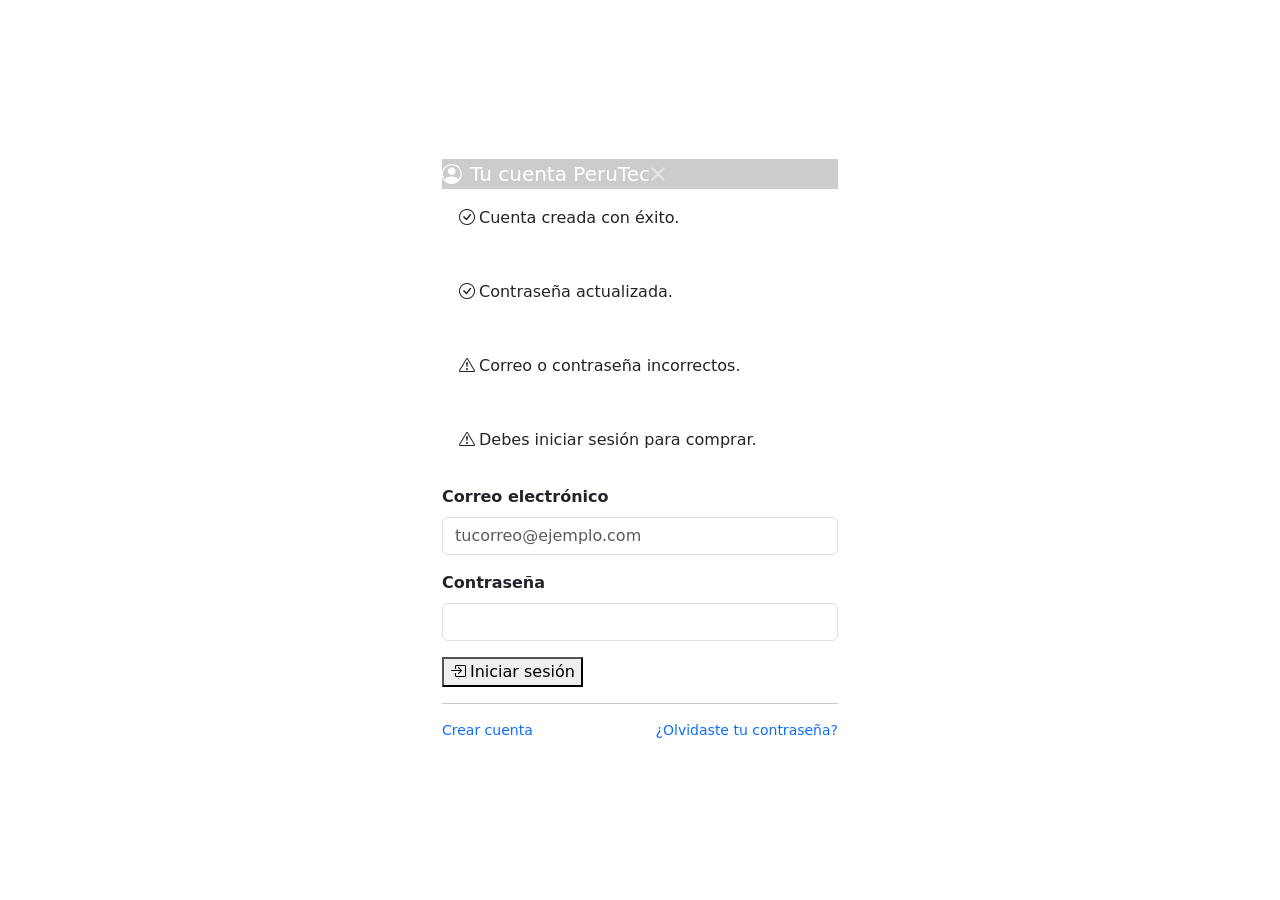
<file: src/main/resources/templates/login.html>
<!DOCTYPE html>
<html lang="es" xmlns:th="http://www.thymeleaf.org">
<head>
    <meta charset="UTF-8"/>
    <meta name="viewport" content="width=device-width, initial-scale=1.0"/>
    <title>Iniciar sesión — PeruTec</title>
    <link href="https://cdn.jsdelivr.net/npm/bootstrap@5.3.3/dist/css/bootstrap.min.css" rel="stylesheet"/>
    <link href="https://cdn.jsdelivr.net/npm/bootstrap-icons@1.11.3/font/bootstrap-icons.min.css" rel="stylesheet"/>
    <link th:href="@{/css/styles.css}" rel="stylesheet"/>
</head>
<body style="background: var(--gradiente-principal); min-height: 100vh; display: flex; align-items: center; padding-top: 0;">

<div class="container">
    <div class="row justify-content-center">
        <div class="col-auto" style="width: 420px; max-width: 90vw;">
            <div class="modal-content">
                <div class="modal-header" style="background: rgba(0,0,0,.2); color:#fff;">
                    <h5 class="modal-title"><i class="bi bi-person-circle me-2"></i>Tu cuenta PeruTec</h5>
                    <a th:href="@{/inicio}" class="btn-close btn-close-white"></a>
                </div>
                <div class="modal-body">
                    <div class="alert alert-perutec info" th:if="${param.registrado}">
                        <i class="bi bi-check-circle me-1"></i>Cuenta creada con éxito.
                    </div>
                    <div class="alert alert-perutec success" th:if="${param.recuperada}">
                        <i class="bi bi-check-circle me-1"></i>Contraseña actualizada.
                    </div>
                    <div class="alert alert-perutec danger" th:if="${param.error}">
                        <i class="bi bi-exclamation-triangle me-1"></i>Correo o contraseña incorrectos.
                    </div>
                    <div class="alert alert-perutec warning" th:if="${param.requiereLogin}">
                        <i class="bi bi-exclamation-triangle me-1"></i>Debes iniciar sesión para comprar.
                    </div>
                    <form th:action="@{/login}" method="post">
                        <div class="mb-3">
                            <label class="form-label fw-semibold">Correo electrónico</label>
                            <input type="email" name="username" class="form-control" required placeholder="tucorreo@ejemplo.com"/>
                        </div>
                        <div class="mb-3">
                            <label class="form-label fw-semibold">Contraseña</label>
                            <input type="password" name="password" class="form-control" required/>
                        </div>
                        <button type="submit" class="btn-primario">
                            <i class="bi bi-box-arrow-in-right me-1"></i>Iniciar sesión
                        </button>
                    </form>
                    <hr class="my-3"/>
                    <div class="d-flex justify-content-between">
                        <a th:href="@{/registro}" class="small text-decoration-none">Crear cuenta</a>
                        <a th:href="@{/recuperar-password}" class="small text-decoration-none">¿Olvidaste tu contraseña?</a>
                    </div>
                </div>
            </div>
        </div>
    </div>
</div>

</body>
</html>
</file>
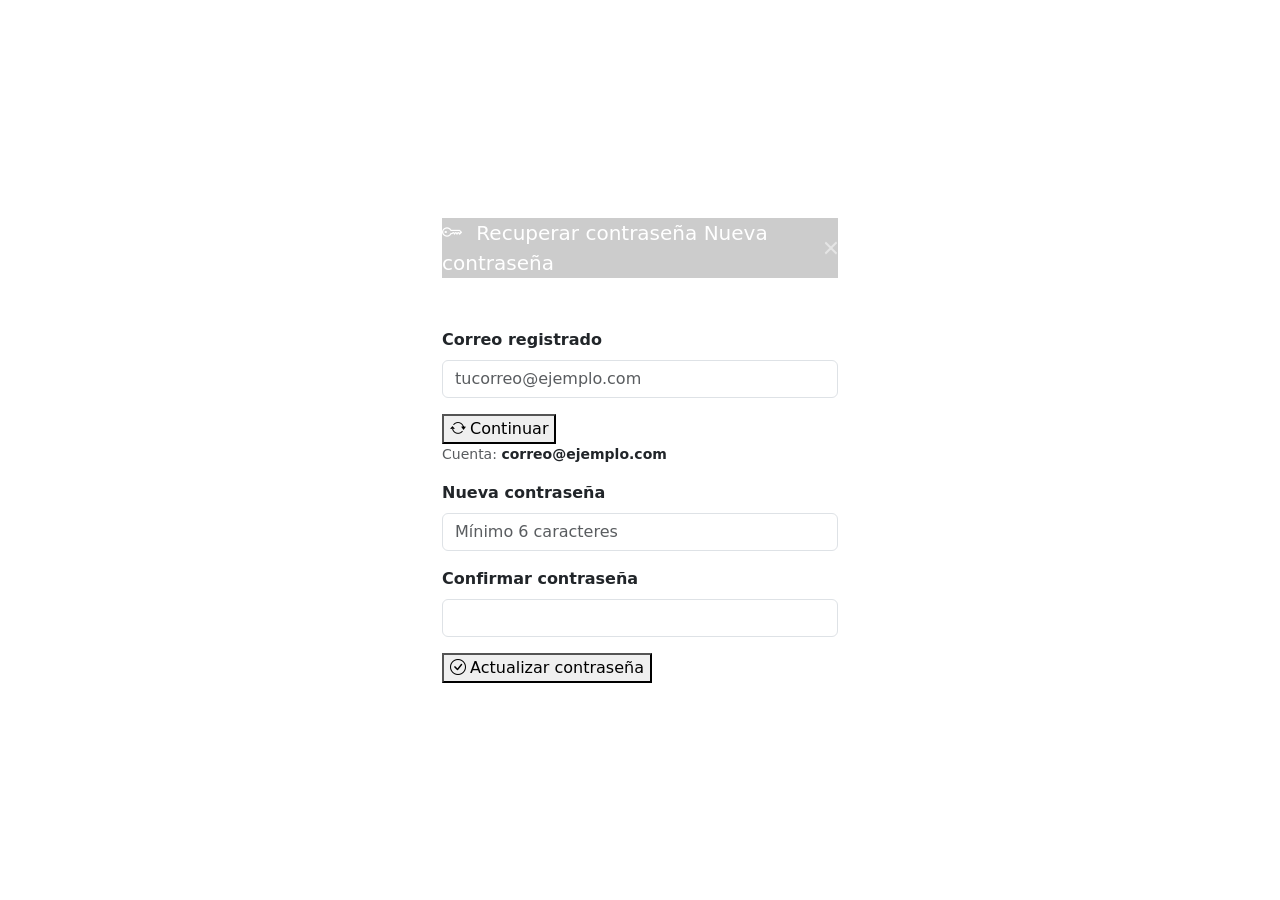
<file: src/main/resources/templates/recuperar-password.html>
<!DOCTYPE html>
<html lang="es" xmlns:th="http://www.thymeleaf.org">
<head>
    <meta charset="UTF-8"/>
    <meta name="viewport" content="width=device-width, initial-scale=1.0"/>
    <title>Recuperar contraseña — PeruTec</title>
    <link href="https://cdn.jsdelivr.net/npm/bootstrap@5.3.3/dist/css/bootstrap.min.css" rel="stylesheet"/>
    <link href="https://cdn.jsdelivr.net/npm/bootstrap-icons@1.11.3/font/bootstrap-icons.min.css" rel="stylesheet"/>
    <link th:href="@{/css/styles.css}" rel="stylesheet"/>
</head>
<body style="background: var(--gradiente-principal); min-height: 100vh; display: flex; align-items: center; padding-top: 0;">

<div class="container">
    <div class="row justify-content-center">
        <div class="col-auto" style="width: 420px; max-width: 90vw;">
            <div class="modal-content">
                <div class="modal-header" style="background: rgba(0,0,0,.2); color:#fff;">
                    <h5 class="modal-title">
                        <i class="bi bi-key me-2"></i>
                        <span th:if="${paso == null or paso == 1}">Recuperar contraseña</span>
                        <span th:if="${paso == 2}">Nueva contraseña</span>
                    </h5>
                    <a th:href="@{/login}" class="btn-close btn-close-white"></a>
                </div>
                <div class="modal-body">
                    <div class="alert alert-perutec danger" th:if="${error}" th:text="${error}"></div>

                    <form th:if="${paso == null or paso == 1}" th:action="@{/recuperar-password}" method="post">
                        <div class="mb-3">
                            <label class="form-label fw-semibold">Correo registrado</label>
                            <input type="email" name="email" class="form-control"
                                   th:value="${emailIngresado}" required placeholder="tucorreo@ejemplo.com"/>
                        </div>
                        <button type="submit" class="btn-primario">
                            <i class="bi bi-arrow-repeat me-1"></i>Continuar
                        </button>
                    </form>

                    <form th:if="${paso == 2}" th:action="@{/recuperar-password}" method="post">
                        <input type="hidden" name="paso" value="2"/>
                        <input type="hidden" name="email" th:value="${email}"/>
                        <p class="text-muted small">
                            Cuenta: <span class="fw-semibold text-dark" th:text="${email}">correo@ejemplo.com</span>
                        </p>
                        <div class="mb-3">
                            <label class="form-label fw-semibold">Nueva contraseña</label>
                            <input type="password" name="password" class="form-control"
                                   required minlength="6" placeholder="Mínimo 6 caracteres"/>
                        </div>
                        <div class="mb-3">
                            <label class="form-label fw-semibold">Confirmar contraseña</label>
                            <input type="password" name="confirmarPassword" class="form-control"
                                   required minlength="6"/>
                        </div>
                        <button type="submit" class="btn-primario">
                            <i class="bi bi-check-circle me-1"></i>Actualizar contraseña
                        </button>
                    </form>
                </div>
            </div>
        </div>
    </div>
</div>

</body>
</html>
</file>
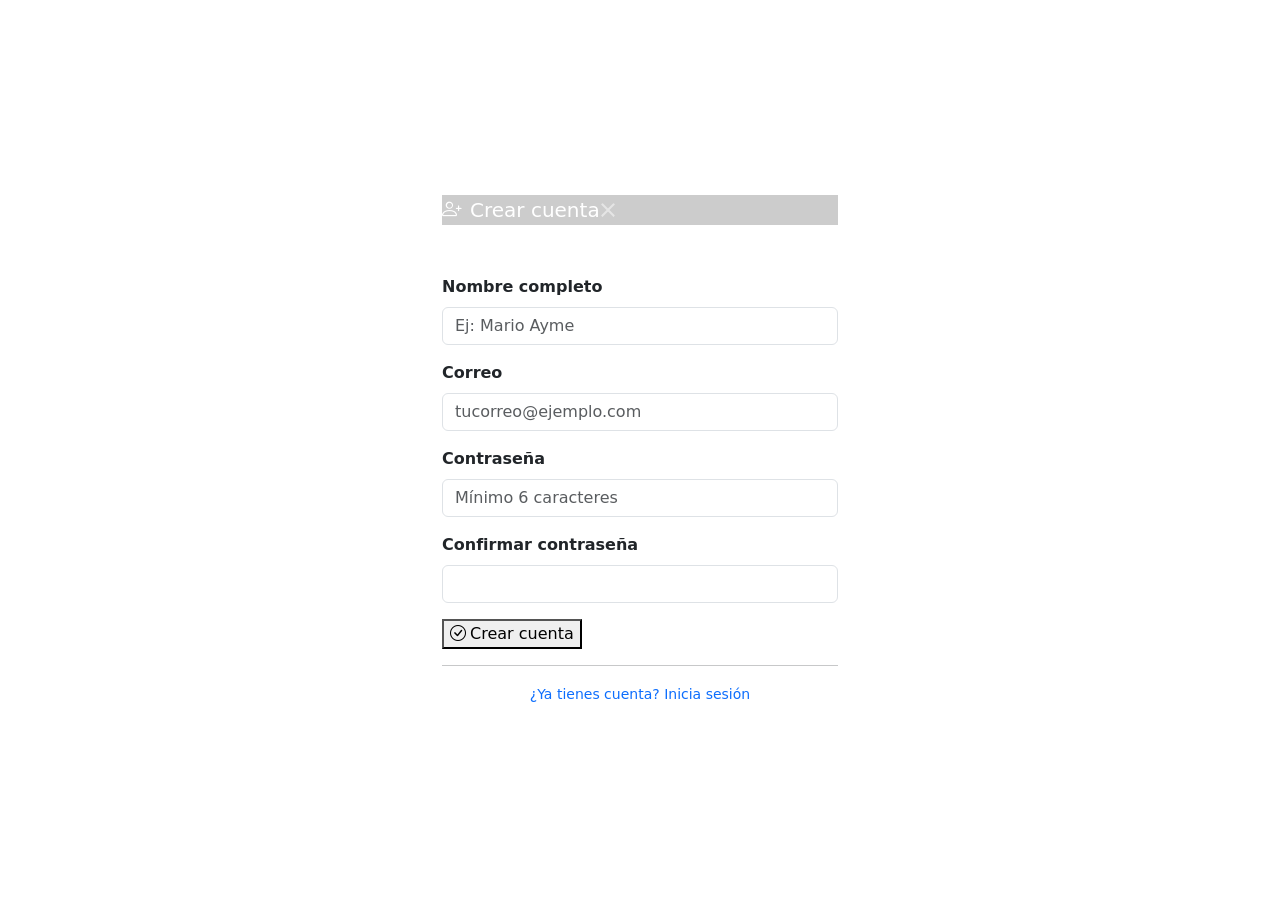
<file: src/main/resources/templates/registro.html>
<!DOCTYPE html>
<html lang="es" xmlns:th="http://www.thymeleaf.org">
<head>
    <meta charset="UTF-8"/>
    <meta name="viewport" content="width=device-width, initial-scale=1.0"/>
    <title>Crear cuenta — PeruTec</title>
    <link href="https://cdn.jsdelivr.net/npm/bootstrap@5.3.3/dist/css/bootstrap.min.css" rel="stylesheet"/>
    <link href="https://cdn.jsdelivr.net/npm/bootstrap-icons@1.11.3/font/bootstrap-icons.min.css" rel="stylesheet"/>
    <link th:href="@{/css/styles.css}" rel="stylesheet"/>
</head>
<body style="background: var(--gradiente-principal); min-height: 100vh; display: flex; align-items: center; padding-top: 0;">

<div class="container">
    <div class="row justify-content-center">
        <div class="col-auto" style="width: 420px; max-width: 90vw;">
            <div class="modal-content">
                <div class="modal-header" style="background: rgba(0,0,0,.2); color:#fff;">
                    <h5 class="modal-title"><i class="bi bi-person-plus me-2"></i>Crear cuenta</h5>
                    <a th:href="@{/inicio}" class="btn-close btn-close-white"></a>
                </div>
                <div class="modal-body">
                    <div class="alert alert-perutec danger" th:if="${error}" th:text="${error}"></div>
                    <form th:action="@{/registro}" method="post">
                        <div class="mb-3">
                            <label class="form-label fw-semibold">Nombre completo</label>
                            <input type="text" name="nombre" class="form-control"
                                   th:value="${nombreIngresado}" required placeholder="Ej: Mario Ayme"/>
                        </div>
                        <div class="mb-3">
                            <label class="form-label fw-semibold">Correo</label>
                            <input type="email" name="email" class="form-control"
                                   th:value="${emailIngresado}" required placeholder="tucorreo@ejemplo.com"/>
                        </div>
                        <div class="mb-3">
                            <label class="form-label fw-semibold">Contraseña</label>
                            <input type="password" name="password" class="form-control"
                                   required minlength="6" placeholder="Mínimo 6 caracteres"/>
                        </div>
                        <div class="mb-3">
                            <label class="form-label fw-semibold">Confirmar contraseña</label>
                            <input type="password" name="confirmarPassword" class="form-control"
                                   required minlength="6"/>
                        </div>
                        <button type="submit" class="btn-primario">
                            <i class="bi bi-check-circle me-1"></i>Crear cuenta
                        </button>
                    </form>
                    <hr class="my-3"/>
                    <div class="text-center">
                        <a th:href="@{/login}" class="small text-decoration-none">¿Ya tienes cuenta? Inicia sesión</a>
                    </div>
                </div>
            </div>
        </div>
    </div>
</div>

</body>
</html>
</file>
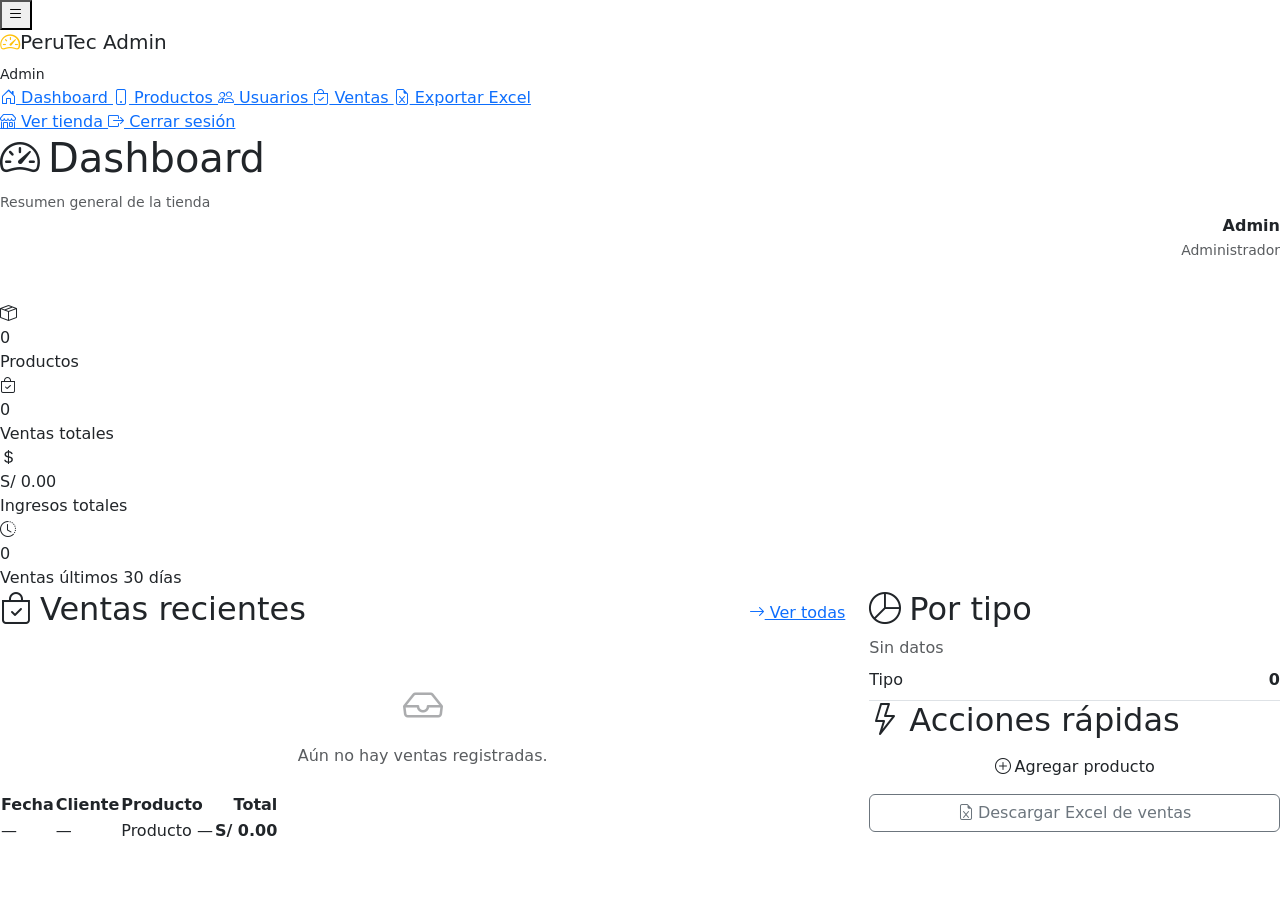
<file: src/main/resources/templates/admin/panel.html>
<!DOCTYPE html>
<html lang="es" xmlns:th="http://www.thymeleaf.org">
<head>
    <meta charset="UTF-8"/>
    <meta name="viewport" content="width=device-width, initial-scale=1.0"/>
    <title>Panel Admin — PeruTec</title>
    <link href="https://cdn.jsdelivr.net/npm/bootstrap@5.3.3/dist/css/bootstrap.min.css" rel="stylesheet"/>
    <link href="https://cdn.jsdelivr.net/npm/bootstrap-icons@1.11.3/font/bootstrap-icons.min.css" rel="stylesheet"/>
    <link href="https://fonts.googleapis.com/css2?family=Inter:wght@400;500;600;700;800&display=swap" rel="stylesheet"/>
    <link th:href="@{/css/styles.css}" rel="stylesheet"/>
</head>
<body style="padding-top: 0;">

<button class="admin-toggle-btn" type="button" onclick="document.querySelector('.admin-sidebar').classList.toggle('open')">
    <i class="bi bi-list"></i>
</button>

<!-- flexbox -->
<aside class="admin-sidebar">
    <div class="sidebar-header">
        <h5><i class="bi bi-speedometer2 text-warning"></i>PeruTec Admin</h5>
        <small th:text="'Hola, ' + ${nombreUsuario}">Admin</small>
    </div>
    <a class="nav-link-admin active" th:href="@{/admin}">
        <i class="bi bi-house-door"></i> Dashboard
    </a>
    <a class="nav-link-admin" th:href="@{/admin/productos}">
        <i class="bi bi-phone"></i> Productos
    </a>
    <a class="nav-link-admin" th:href="@{/admin/usuarios}">
        <i class="bi bi-people"></i> Usuarios
    </a>
    <a class="nav-link-admin" th:href="@{/admin/ventas}">
        <i class="bi bi-bag-check"></i> Ventas
    </a>
    <a class="nav-link-admin" th:href="@{/admin/ventas/excel}">
        <i class="bi bi-file-earmark-excel"></i> Exportar Excel
    </a>
    <div class="sidebar-footer">
        <a class="nav-link-admin" th:href="@{/inicio}">
            <i class="bi bi-shop"></i> Ver tienda
        </a>
        <a class="nav-link-admin" th:href="@{/logout}">
            <i class="bi bi-box-arrow-right"></i> Cerrar sesión
        </a>
    </div>
</aside>

<main class="admin-main">
    <div class="admin-header">
        <div>
            <h1><i class="bi bi-speedometer2 me-2"></i>Dashboard</h1>
            <small class="text-muted">Resumen general de la tienda</small>
        </div>
        <div class="admin-user">
            <div class="text-end">
                <div class="fw-semibold" th:text="${nombreUsuario}">Admin</div>
                <small class="text-muted">Administrador</small>
            </div>
            <div style="width: 40px; height: 40px; border-radius: 50%; background: var(--gradiente-principal); display: flex; align-items: center; justify-content: center; color: #fff; font-weight: 700;">
                <i class="bi bi-person-fill"></i>
            </div>
        </div>
    </div>

    <div class="admin-stats">
        <div class="stat-card">
            <div class="stat-icon"><i class="bi bi-box-seam"></i></div>
            <div class="stat-body">
                <div class="stat-value" th:text="${totalProductos}">0</div>
                <div class="stat-label">Productos</div>
            </div>
        </div>
        <div class="stat-card">
            <div class="stat-icon green"><i class="bi bi-bag-check"></i></div>
            <div class="stat-body">
                <div class="stat-value" th:text="${totalVentas}">0</div>
                <div class="stat-label">Ventas totales</div>
            </div>
        </div>
        <div class="stat-card">
            <div class="stat-icon blue"><i class="bi bi-currency-dollar"></i></div>
            <div class="stat-body">
                <div class="stat-value" th:text="'S/ ' + ${#numbers.formatDecimal(ingresosTotales, 1, 2)}">S/ 0.00</div>
                <div class="stat-label">Ingresos totales</div>
            </div>
        </div>
        <div class="stat-card">
            <div class="stat-icon yellow"><i class="bi bi-clock-history"></i></div>
            <div class="stat-body">
                <div class="stat-value" th:text="${ventas30dias}">0</div>
                <div class="stat-label">Ventas últimos 30 días</div>
            </div>
        </div>
    </div>

    <div class="row">
        <div class="col-lg-8">
            <div class="admin-card">
                <div class="d-flex justify-content-between align-items-center mb-3">
                    <h2><i class="bi bi-bag-check me-2"></i>Ventas recientes</h2>
                    <a class="btn-action view" th:href="@{/admin/ventas}">
                        <i class="bi bi-arrow-right"></i> Ver todas
                    </a>
                </div>
                <div th:if="${ventasRecientes.isEmpty()}" class="text-center text-muted py-4">
                    <i class="bi bi-inbox d-block mb-2" style="font-size: 2.5rem; opacity: .5;"></i>
                    <p class="mb-0">Aún no hay ventas registradas.</p>
                </div>
                <table th:if="${!ventasRecientes.isEmpty()}" class="admin-table">
                    <thead>
                    <tr>
                        <th>Fecha</th>
                        <th>Cliente</th>
                        <th>Producto</th>
                        <th class="text-end">Total</th>
                    </tr>
                    </thead>
                    <tbody>
                    <tr th:each="v : ${ventasRecientes}">
                        <td th:text="${v.fecha != null ? v.fecha.toLocalDate().toString() : '—'}">—</td>
                        <td th:text="${v.usuarioNombre != null ? v.usuarioNombre : '—'}">—</td>
                        <td>
                                <span th:if="${v.items != null and !v.items.isEmpty()}"
                                      th:text="${v.items[0].productoNombre + (v.items.size() > 1 ? ' +' + (v.items.size() - 1) + ' más' : '')}">
                                    Producto
                                </span>
                            <span th:if="${v.items == null or v.items.isEmpty()}">—</span>
                        </td>
                        <td class="text-end fw-bold" th:text="'S/ ' + ${#numbers.formatDecimal(v.total, 1, 2)}">S/ 0.00</td>
                    </tr>
                    </tbody>
                </table>
            </div>
        </div>
        <div class="col-lg-4">
            <div class="admin-card">
                <h2><i class="bi bi-pie-chart me-2"></i>Por tipo</h2>
                <div th:if="${conteoPorTipo.isEmpty()}" class="text-muted">Sin datos</div>
                <div th:each="entrada : ${conteoPorTipo}" class="d-flex justify-content-between align-items-center py-2 border-bottom">
                    <span class="badge-tipo"
                          th:classappend="${entrada.key.toString().toLowerCase()}"
                          th:text="${entrada.key}">Tipo</span>
                    <span class="fw-bold" th:text="${entrada.value}">0</span>
                </div>
            </div>
            <div class="admin-card">
                <h2><i class="bi bi-lightning me-2"></i>Acciones rápidas</h2>
                <div class="d-grid gap-2">
                    <a class="btn btn-primary-perutec" th:href="@{/admin/productos/nuevo}">
                        <i class="bi bi-plus-circle me-1"></i>Agregar producto
                    </a>
                    <a class="btn btn-outline-secondary" th:href="@{/admin/ventas/excel}">
                        <i class="bi bi-file-earmark-excel me-1"></i>Descargar Excel de ventas
                    </a>
                </div>
            </div>
        </div>
    </div>
</main>

<script src="https://cdn.jsdelivr.net/npm/bootstrap@5.3.3/dist/js/bootstrap.bundle.min.js"></script>
</body>
</html>
</file>
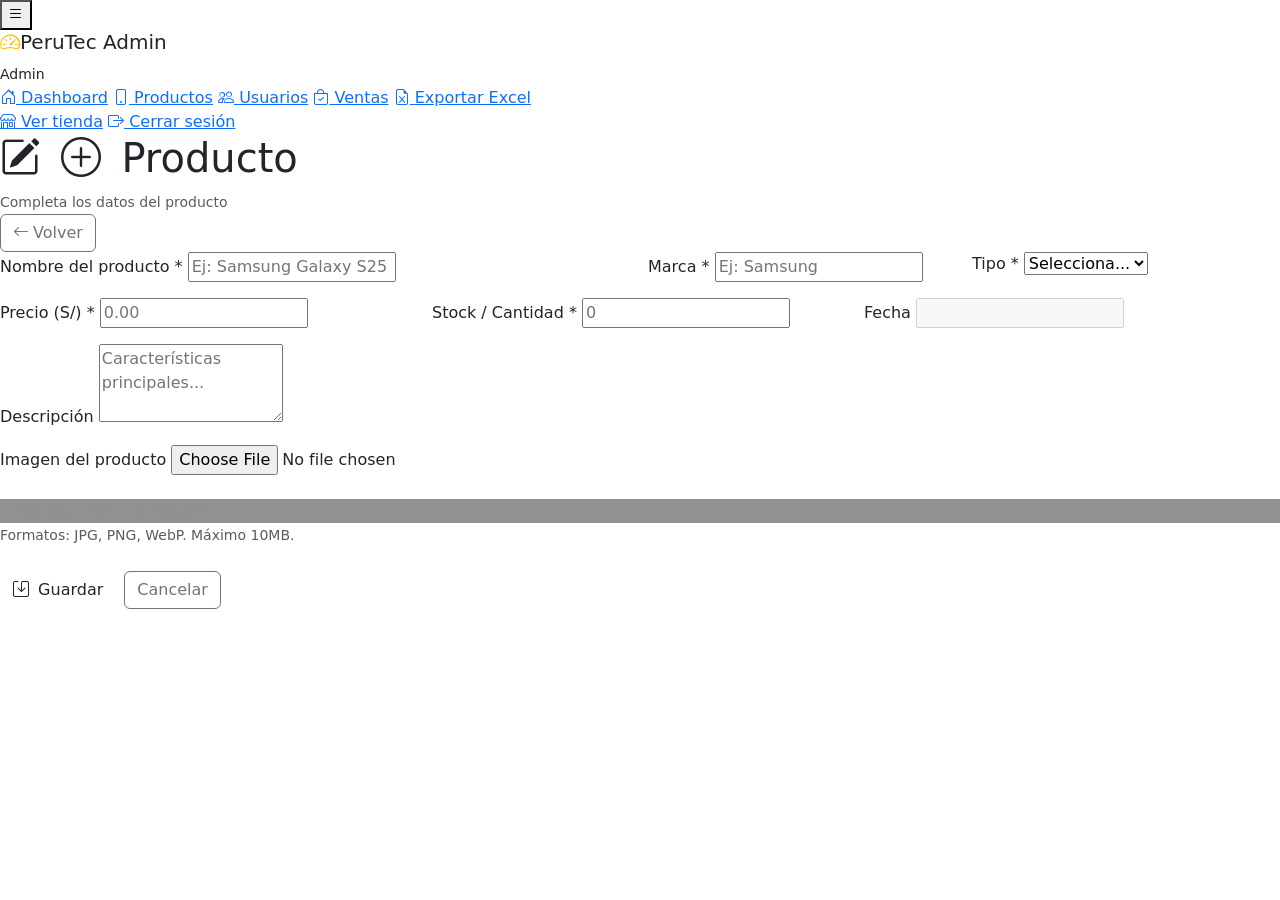
<file: src/main/resources/templates/admin/producto-form.html>
<!DOCTYPE html>
<html lang="es" xmlns:th="http://www.thymeleaf.org">
<head>
    <meta charset="UTF-8"/>
    <meta name="viewport" content="width=device-width, initial-scale=1.0"/>
    <title th:text="${modo == 'nuevo' ? 'Nuevo producto' : 'Editar producto'} + ' — Admin PeruTec'">Form producto</title>
    <link href="https://cdn.jsdelivr.net/npm/bootstrap@5.3.3/dist/css/bootstrap.min.css" rel="stylesheet"/>
    <link href="https://cdn.jsdelivr.net/npm/bootstrap-icons@1.11.3/font/bootstrap-icons.min.css" rel="stylesheet"/>
    <link th:href="@{/css/styles.css}" rel="stylesheet"/>
</head>
<body style="padding-top: 0;">

<button class="admin-toggle-btn" type="button" onclick="document.querySelector('.admin-sidebar').classList.toggle('open')">
    <i class="bi bi-list"></i>
</button>

<aside class="admin-sidebar">
    <div class="sidebar-header">
        <h5><i class="bi bi-speedometer2 text-warning"></i>PeruTec Admin</h5>
        <small th:text="'Hola, ' + ${nombreUsuario}">Admin</small>
    </div>
    <a class="nav-link-admin" th:href="@{/admin}"><i class="bi bi-house-door"></i> Dashboard</a>
    <a class="nav-link-admin active" th:href="@{/admin/productos}"><i class="bi bi-phone"></i> Productos</a>
    <a class="nav-link-admin" th:href="@{/admin/usuarios}"><i class="bi bi-people"></i> Usuarios</a>
    <a class="nav-link-admin" th:href="@{/admin/ventas}"><i class="bi bi-bag-check"></i> Ventas</a>
    <a class="nav-link-admin" th:href="@{/admin/ventas/excel}"><i class="bi bi-file-earmark-excel"></i> Exportar Excel</a>
    <div class="sidebar-footer">
        <a class="nav-link-admin" th:href="@{/inicio}"><i class="bi bi-shop"></i> Ver tienda</a>
        <a class="nav-link-admin" th:href="@{/logout}"><i class="bi bi-box-arrow-right"></i> Cerrar sesión</a>
    </div>
</aside>

<main class="admin-main">
    <div class="admin-header">
        <div>
            <h1>
                <i class="bi bi-pencil-square me-2" th:if="${modo == 'editar'}"></i>
                <i class="bi bi-plus-circle me-2" th:if="${modo != 'editar'}"></i>
                <span th:text="${modo == 'editar' ? 'Editar producto' : 'Nuevo producto'}">Producto</span>
            </h1>
            <small class="text-muted">Completa los datos del producto</small>
        </div>
        <a class="btn btn-outline-secondary" th:href="@{/admin/productos}">
            <i class="bi bi-arrow-left me-1"></i>Volver
        </a>
    </div>

    <div class="admin-card">
        <form th:action="@{/admin/productos/guardar}" method="post" enctype="multipart/form-data">
            <input type="hidden" name="id" th:value="${producto.id}"/>
            <input type="hidden" name="modo" th:value="${modo}"/>
            <input type="hidden" name="imagenUrl" th:value="${producto.imagenUrl}"/>

            <div class="row g-3">
                <div class="col-md-6">
                    <label class="form-label-admin">Nombre del producto *</label>
                    <input type="text" name="nombre" class="form-control-admin"
                           th:value="${producto.nombre}" required
                           placeholder="Ej: Samsung Galaxy S25 Ultra"/>
                </div>
                <div class="col-md-3">
                    <label class="form-label-admin">Marca *</label>
                    <input type="text" name="marca" class="form-control-admin"
                           th:value="${producto.marca}" required
                           placeholder="Ej: Samsung"/>
                </div>
                <div class="col-md-3">
                    <label class="form-label-admin">Tipo *</label>
                    <select name="tipoStr" class="form-control-admin" required>
                        <option value="">Selecciona...</option>
                        <option value="CELULAR"
                                th:selected="${producto.tipo != null and producto.tipo.name() == 'CELULAR'}">Celular</option>
                        <option value="TABLET"
                                th:selected="${producto.tipo != null and producto.tipo.name() == 'TABLET'}">Tablet</option>
                        <option value="WEARABLE"
                                th:selected="${producto.tipo != null and producto.tipo.name() == 'WEARABLE'}">Wearable</option>
                    </select>
                </div>
                <div class="col-md-4">
                    <label class="form-label-admin">Precio (S/) *</label>
                    <input type="number" name="precio" class="form-control-admin"
                           th:value="${producto.precio}" required min="0" step="0.01"
                           placeholder="0.00"/>
                </div>
                <div class="col-md-4">
                    <label class="form-label-admin">Stock / Cantidad *</label>
                    <input type="number" name="cantidad" class="form-control-admin"
                           th:value="${producto.cantidad}" required min="0"
                           placeholder="0"/>
                </div>
                <div class="col-md-4">
                    <label class="form-label-admin">Fecha</label>
                    <input type="text" class="form-control-admin" disabled
                           th:value="${producto.fecha != null ? producto.fecha.toString() : 'Hoy'}"/>
                </div>
                <div class="col-12">
                    <label class="form-label-admin">Descripción</label>
                    <textarea name="descripcion" class="form-control-admin" rows="3"
                              th:text="${producto.descripcion}"
                              placeholder="Características principales..."></textarea>
                </div>
                <div class="col-12">
                    <label class="form-label-admin">Imagen del producto</label>
                    <input type="file" name="imagenArchivo" class="form-control-admin"
                           accept="image/*" onchange="previsualizarImagen(this)"/>
                    <div class="image-preview" id="previewContainer">
                        <img th:if="${producto.imagenUrl != null and !producto.imagenUrl.isEmpty()}"
                             th:src="${#strings.startsWith(producto.imagenUrl, 'http') or #strings.startsWith(producto.imagenUrl, '/')} ? ${producto.imagenUrl} : @{'/img/' + ${producto.imagenUrl}}"
                             id="previewImg"
                             onerror="this.onerror=null; this.style.display='none'; document.getElementById('previewPlaceholder').style.display='block';"/>
                        <div class="placeholder" id="previewPlaceholder"
                             th:if="${producto.imagenUrl == null or producto.imagenUrl.isEmpty()}"
                             style="display:block;">
                            <i class="bi bi-image"></i>
                            <span>Selecciona una imagen</span>
                        </div>
                    </div>
                    <small class="text-muted">Formatos: JPG, PNG, WebP. Máximo 10MB.</small>
                </div>
            </div>

            <div class="d-flex gap-2 mt-4">
                <button type="submit" class="btn btn-primary-perutec">
                    <i class="bi bi-save me-1"></i>
                    <span th:text="${modo == 'editar' ? 'Guardar cambios' : 'Crear producto'}">Guardar</span>
                </button>
                <a class="btn btn-outline-secondary" th:href="@{/admin/productos}">Cancelar</a>
            </div>
        </form>
    </div>
</main>

<script src="https://cdn.jsdelivr.net/npm/bootstrap@5.3.3/dist/js/bootstrap.bundle.min.js"></script>
<script>
    function previsualizarImagen(input) {
        const preview = document.getElementById('previewContainer');
        const placeholder = document.getElementById('previewPlaceholder');
        const img = document.getElementById('previewImg');
        if (input.files && input.files[0]) {
            const reader = new FileReader();
            reader.onload = function(e) {
                if (img) {
                    img.src = e.target.result;
                    img.style.display = 'block';
                } else {
                    const newImg = document.createElement('img');
                    newImg.id = 'previewImg';
                    newImg.src = e.target.result;
                    preview.appendChild(newImg);
                }
                if (placeholder) placeholder.style.display = 'none';
            };
            reader.readAsDataURL(input.files[0]);
        }
    }
</script>
</body>
</html>
</file>
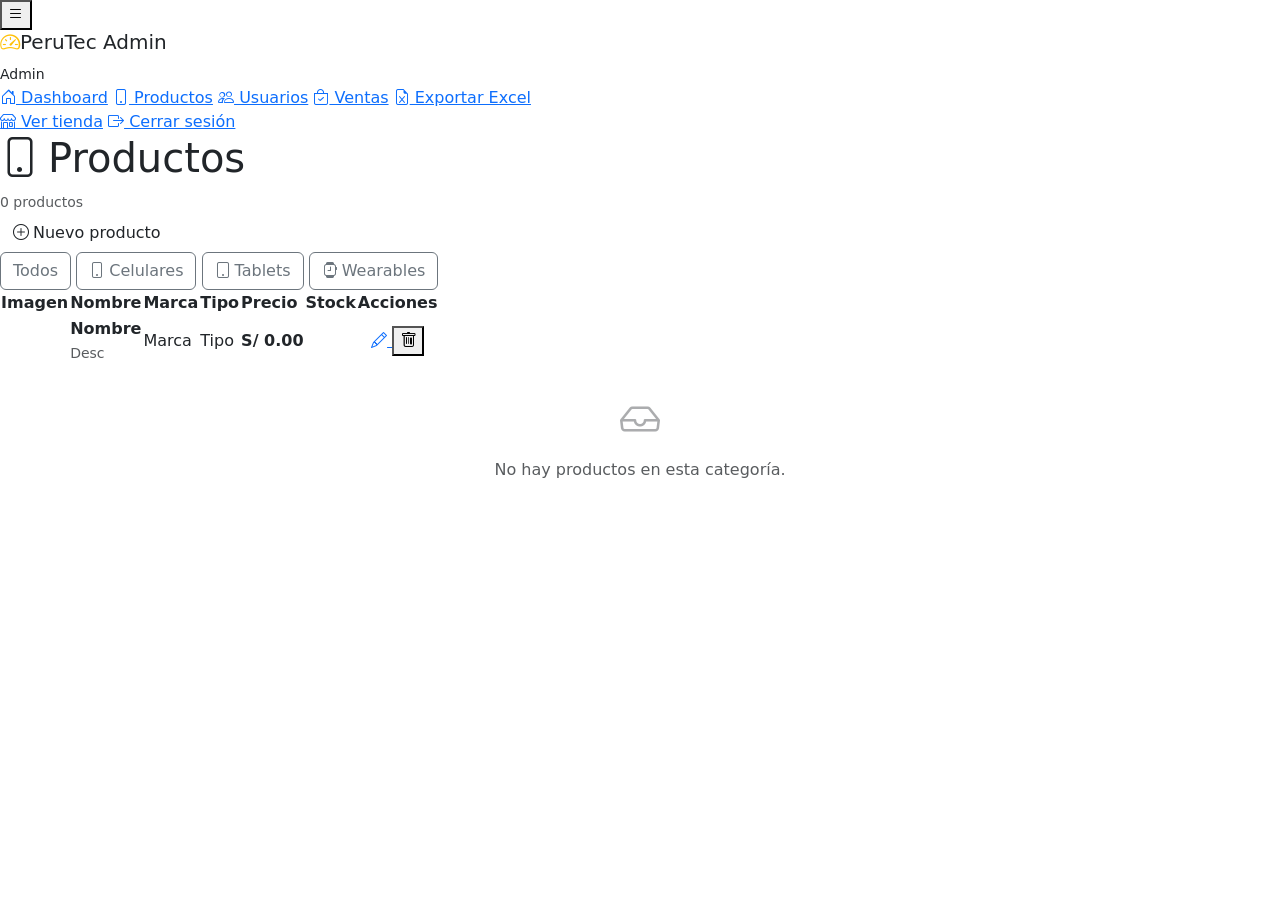
<file: src/main/resources/templates/admin/productos.html>
<!DOCTYPE html>
<html lang="es" xmlns:th="http://www.thymeleaf.org">
<head>
    <meta charset="UTF-8"/>
    <meta name="viewport" content="width=device-width, initial-scale=1.0"/>
    <title>Productos — Admin PeruTec</title>
    <link href="https://cdn.jsdelivr.net/npm/bootstrap@5.3.3/dist/css/bootstrap.min.css" rel="stylesheet"/>
    <link href="https://cdn.jsdelivr.net/npm/bootstrap-icons@1.11.3/font/bootstrap-icons.min.css" rel="stylesheet"/>
    <link th:href="@{/css/styles.css}" rel="stylesheet"/>
</head>
<body style="padding-top: 0;">

<button class="admin-toggle-btn" type="button" onclick="document.querySelector('.admin-sidebar').classList.toggle('open')">
    <i class="bi bi-list"></i>
</button>

<aside class="admin-sidebar">
    <div class="sidebar-header">
        <h5><i class="bi bi-speedometer2 text-warning"></i>PeruTec Admin</h5>
        <small th:text="'Hola, ' + ${nombreUsuario}">Admin</small>
    </div>
    <a class="nav-link-admin" th:href="@{/admin}"><i class="bi bi-house-door"></i> Dashboard</a>
    <a class="nav-link-admin active" th:href="@{/admin/productos}"><i class="bi bi-phone"></i> Productos</a>
    <a class="nav-link-admin" th:href="@{/admin/usuarios}"><i class="bi bi-people"></i> Usuarios</a>
    <a class="nav-link-admin" th:href="@{/admin/ventas}"><i class="bi bi-bag-check"></i> Ventas</a>
    <a class="nav-link-admin" th:href="@{/admin/ventas/excel}"><i class="bi bi-file-earmark-excel"></i> Exportar Excel</a>
    <div class="sidebar-footer">
        <a class="nav-link-admin" th:href="@{/inicio}"><i class="bi bi-shop"></i> Ver tienda</a>
        <a class="nav-link-admin" th:href="@{/logout}"><i class="bi bi-box-arrow-right"></i> Cerrar sesión</a>
    </div>
</aside>

<main class="admin-main">
    <div class="admin-header">
        <div>
            <h1><i class="bi bi-phone me-2"></i>Productos</h1>
            <small class="text-muted" th:text="${productos.size() + ' productos registrados'}">0 productos</small>
        </div>
        <a class="btn btn-primary-perutec" th:href="@{/admin/productos/nuevo}">
            <i class="bi bi-plus-circle me-1"></i>Nuevo producto
        </a>
    </div>

    <div class="admin-card">
        <div class="filter-bar">
            <a class="btn btn-outline-secondary" th:href="@{/admin/productos}"
               th:classappend="${tipoSeleccionado == null or tipoSeleccionado == '' ? 'active' : ''}">
                Todos
            </a>
            <a class="btn btn-outline-secondary" th:href="@{/admin/productos?tipo=celular}"
               th:classappend="${tipoSeleccionado == 'celular' ? 'active' : ''}">
                <i class="bi bi-phone me-1"></i>Celulares
            </a>
            <a class="btn btn-outline-secondary" th:href="@{/admin/productos?tipo=tablet}"
               th:classappend="${tipoSeleccionado == 'tablet' ? 'active' : ''}">
                <i class="bi bi-tablet me-1"></i>Tablets
            </a>
            <a class="btn btn-outline-secondary" th:href="@{/admin/productos?tipo=wearable}"
               th:classappend="${tipoSeleccionado == 'wearable' ? 'active' : ''}">
                <i class="bi bi-smartwatch me-1"></i>Wearables
            </a>
        </div>

        <div class="table-responsive">
            <table class="admin-table">
                <thead>
                <tr>
                    <th>Imagen</th>
                    <th>Nombre</th>
                    <th>Marca</th>
                    <th>Tipo</th>
                    <th>Precio</th>
                    <th class="text-center">Stock</th>
                    <th class="text-center">Acciones</th>
                </tr>
                </thead>
                <tbody>
                <tr th:each="p : ${productos}">
                    <td>
                        <img class="thumb"
                             th:src="${#strings.startsWith(p.imagenUrl, 'http') or #strings.startsWith(p.imagenUrl, '/')} ? ${p.imagenUrl} : @{'/img/' + ${p.imagenUrl}}"
                             th:alt="${p.nombre}"
                             onerror="this.onerror=null; this.src='https://placehold.co/40x40/EEEEEE/999999?text=?';"/>
                    </td>
                    <td>
                        <div class="fw-semibold" th:text="${p.nombre}">Nombre</div>
                        <small class="text-muted" th:text="${p.descripcion}">Desc</small>
                    </td>
                    <td th:text="${p.marca}">Marca</td>
                    <td>
                            <span class="badge-tipo"
                                  th:classappend="${p.tipo != null ? p.tipo.toString().toLowerCase() : ''}"
                                  th:text="${p.tipo}">Tipo</span>
                    </td>
                    <td class="fw-bold" th:text="'S/ ' + ${#numbers.formatDecimal(p.precio, 1, 2)}">S/ 0.00</td>
                    <td class="text-center">
                            <span class="badge"
                                  th:classappend="${p.cantidad > 5 ? 'bg-success' : (p.cantidad > 0 ? 'bg-warning text-dark' : 'bg-danger')}"
                                  th:text="${p.cantidad}">0</span>
                    </td>
                    <td class="text-center">
                        <a class="btn-action edit" th:href="@{/admin/productos/editar/{id}(id=${p.id})}" title="Editar">
                            <i class="bi bi-pencil"></i>
                        </a>
                        <form th:action="@{/admin/productos/eliminar/{id}(id=${p.id})}" method="post"
                              style="display:inline;"
                              onsubmit="return confirm('¿Eliminar definitivamente este producto?');">
                            <button type="submit" class="btn-action delete" title="Eliminar">
                                <i class="bi bi-trash"></i>
                            </button>
                        </form>
                    </td>
                </tr>
                </tbody>
            </table>
        </div>

        <div th:if="${productos.isEmpty()}" class="text-center text-muted py-4">
            <i class="bi bi-inbox d-block mb-2" style="font-size: 2.5rem; opacity: .5;"></i>
            <p class="mb-0">No hay productos en esta categoría.</p>
        </div>
    </div>
</main>

<script src="https://cdn.jsdelivr.net/npm/bootstrap@5.3.3/dist/js/bootstrap.bundle.min.js"></script>
</body>
</html>
</file>
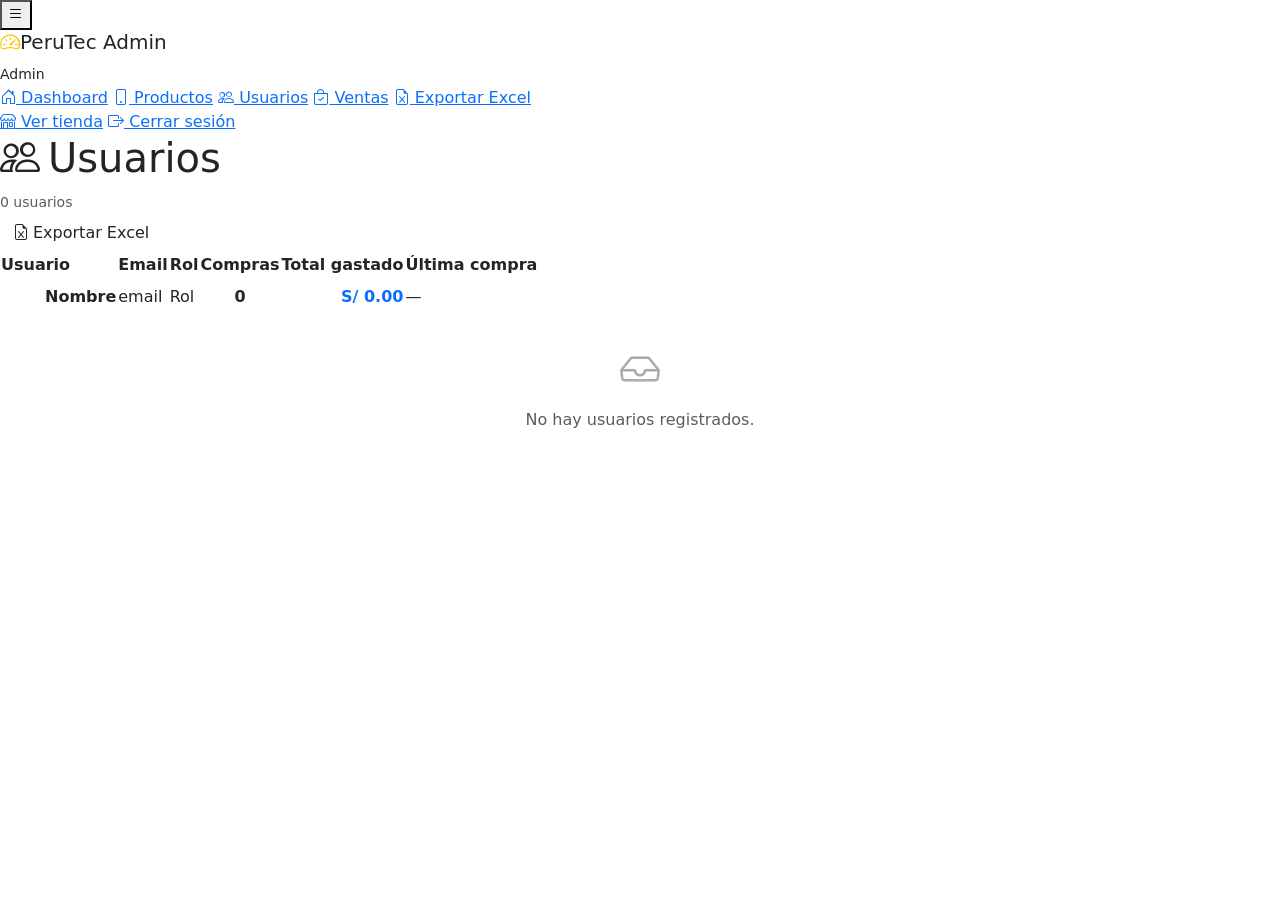
<file: src/main/resources/templates/admin/usuarios.html>
<!DOCTYPE html>
<html lang="es" xmlns:th="http://www.thymeleaf.org">
<head>
    <meta charset="UTF-8"/>
    <meta name="viewport" content="width=device-width, initial-scale=1.0"/>
    <title>Usuarios — Admin PeruTec</title>
    <link href="https://cdn.jsdelivr.net/npm/bootstrap@5.3.3/dist/css/bootstrap.min.css" rel="stylesheet"/>
    <link href="https://cdn.jsdelivr.net/npm/bootstrap-icons@1.11.3/font/bootstrap-icons.min.css" rel="stylesheet"/>
    <link th:href="@{/css/styles.css}" rel="stylesheet"/>
</head>
<body style="padding-top: 0;">

<button class="admin-toggle-btn" type="button" onclick="document.querySelector('.admin-sidebar').classList.toggle('open')">
    <i class="bi bi-list"></i>
</button>

<aside class="admin-sidebar">
    <div class="sidebar-header">
        <h5><i class="bi bi-speedometer2 text-warning"></i>PeruTec Admin</h5>
        <small th:text="'Hola, ' + ${nombreUsuario}">Admin</small>
    </div>
    <a class="nav-link-admin" th:href="@{/admin}"><i class="bi bi-house-door"></i> Dashboard</a>
    <a class="nav-link-admin" th:href="@{/admin/productos}"><i class="bi bi-phone"></i> Productos</a>
    <a class="nav-link-admin active" th:href="@{/admin/usuarios}"><i class="bi bi-people"></i> Usuarios</a>
    <a class="nav-link-admin" th:href="@{/admin/ventas}"><i class="bi bi-bag-check"></i> Ventas</a>
    <a class="nav-link-admin" th:href="@{/admin/ventas/excel}"><i class="bi bi-file-earmark-excel"></i> Exportar Excel</a>
    <div class="sidebar-footer">
        <a class="nav-link-admin" th:href="@{/inicio}"><i class="bi bi-shop"></i> Ver tienda</a>
        <a class="nav-link-admin" th:href="@{/logout}"><i class="bi bi-box-arrow-right"></i> Cerrar sesión</a>
    </div>
</aside>

<main class="admin-main">
    <div class="admin-header">
        <div>
            <h1><i class="bi bi-people me-2"></i>Usuarios</h1>
            <small class="text-muted" th:text="${usuarios.size() + ' usuarios registrados'}">0 usuarios</small>
        </div>
        <a class="btn btn-primary-perutec" th:href="@{/admin/ventas/excel}">
            <i class="bi bi-file-earmark-excel me-1"></i>Exportar Excel
        </a>
    </div>

    <div class="admin-card">
        <div class="table-responsive">
            <table class="admin-table">
                <thead>
                <tr>
                    <th>Usuario</th>
                    <th>Email</th>
                    <th>Rol</th>
                    <th class="text-center">Compras</th>
                    <th class="text-end">Total gastado</th>
                    <th>Última compra</th>
                </tr>
                </thead>
                <tbody>
                <tr th:each="u : ${usuarios}">
                    <td>
                        <div class="d-flex align-items-center gap-2">
                            <div style="width: 36px; height: 36px; border-radius: 50%; background: var(--gradiente-principal); color: #fff; display: flex; align-items: center; justify-content: center; font-weight: 700; font-size: 0.85rem;">
                                <span th:text="${u.nombre != null ? u.nombre.substring(0,1).toUpperCase() : '?'}">?</span>
                            </div>
                            <span class="fw-semibold" th:text="${u.nombre}">Nombre</span>
                        </div>
                    </td>
                    <td th:text="${u.email}">email</td>
                    <td>
                            <span class="badge-rol"
                                  th:classappend="${(u.rol != null and u.rol.equalsIgnoreCase('ADMIN')) ? 'admin' : 'cliente'}"
                                  th:text="${u.rol}">Rol</span>
                    </td>
                    <td class="text-center fw-bold" th:text="${u.cantidadCompras}">0</td>
                    <td class="text-end fw-bold text-primary" th:text="'S/ ' + ${#numbers.formatDecimal(u.totalGastado, 1, 2)}">S/ 0.00</td>
                    <td th:text="${u.ultimaCompra != null ? u.ultimaCompra.toLocalDate().toString() : '—'}">—</td>
                </tr>
                </tbody>
            </table>
        </div>

        <div th:if="${usuarios.isEmpty()}" class="text-center text-muted py-4">
            <i class="bi bi-inbox d-block mb-2" style="font-size: 2.5rem; opacity: .5;"></i>
            <p class="mb-0">No hay usuarios registrados.</p>
        </div>
    </div>
</main>

<script src="https://cdn.jsdelivr.net/npm/bootstrap@5.3.3/dist/js/bootstrap.bundle.min.js"></script>
</body>
</html>
</file>
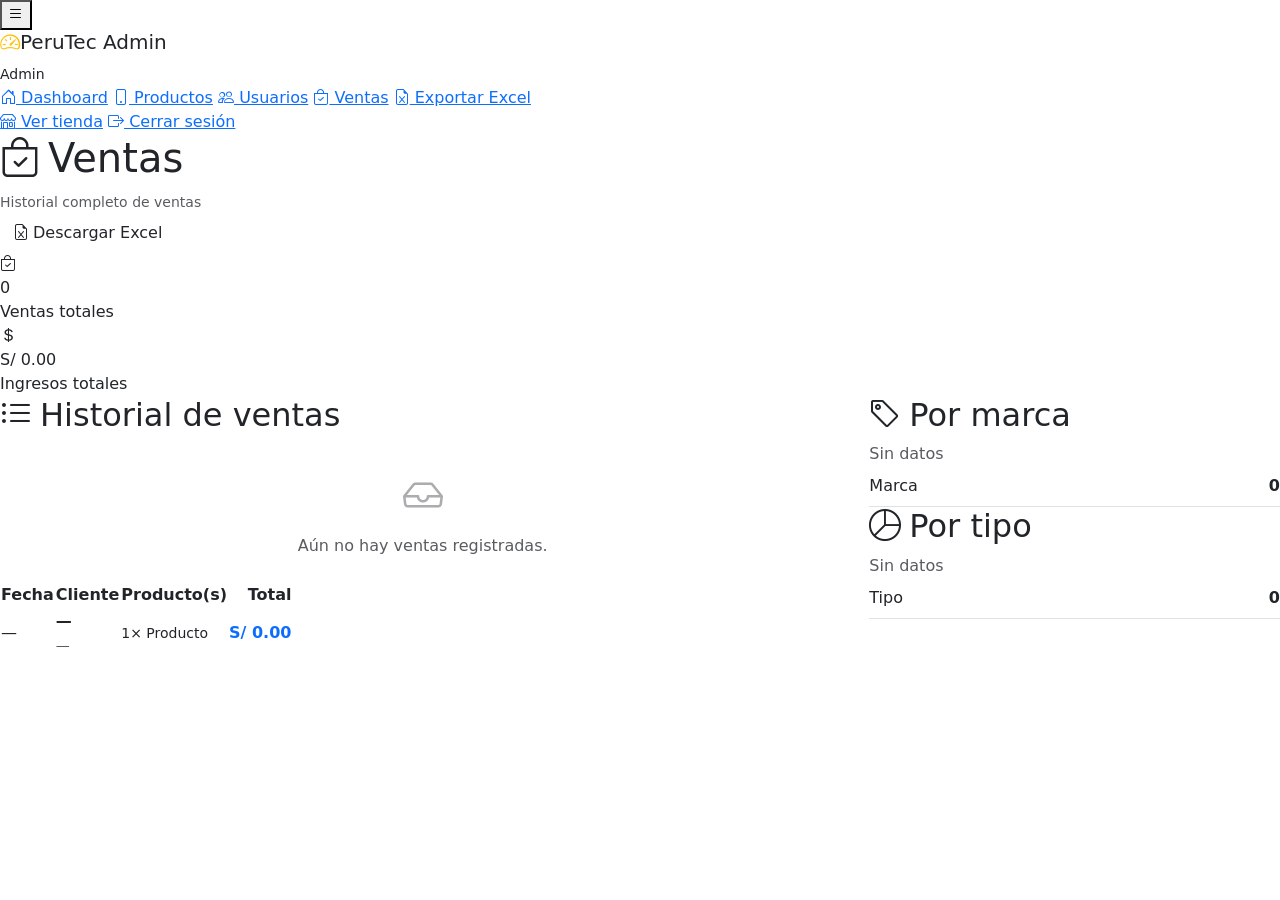
<file: src/main/resources/templates/admin/ventas.html>
<!DOCTYPE html>
<html lang="es" xmlns:th="http://www.thymeleaf.org">
<head>
    <meta charset="UTF-8"/>
    <meta name="viewport" content="width=device-width, initial-scale=1.0"/>
    <title>Ventas — Admin PeruTec</title>
    <link href="https://cdn.jsdelivr.net/npm/bootstrap@5.3.3/dist/css/bootstrap.min.css" rel="stylesheet"/>
    <link href="https://cdn.jsdelivr.net/npm/bootstrap-icons@1.11.3/font/bootstrap-icons.min.css" rel="stylesheet"/>
    <link th:href="@{/css/styles.css}" rel="stylesheet"/>
</head>
<body style="padding-top: 0;">

<button class="admin-toggle-btn" type="button" onclick="document.querySelector('.admin-sidebar').classList.toggle('open')">
    <i class="bi bi-list"></i>
</button>

<aside class="admin-sidebar">
    <div class="sidebar-header">
        <h5><i class="bi bi-speedometer2 text-warning"></i>PeruTec Admin</h5>
        <small th:text="'Hola, ' + ${nombreUsuario}">Admin</small>
    </div>
    <a class="nav-link-admin" th:href="@{/admin}"><i class="bi bi-house-door"></i> Dashboard</a>
    <a class="nav-link-admin" th:href="@{/admin/productos}"><i class="bi bi-phone"></i> Productos</a>
    <a class="nav-link-admin" th:href="@{/admin/usuarios}"><i class="bi bi-people"></i> Usuarios</a>
    <a class="nav-link-admin active" th:href="@{/admin/ventas}"><i class="bi bi-bag-check"></i> Ventas</a>
    <a class="nav-link-admin" th:href="@{/admin/ventas/excel}"><i class="bi bi-file-earmark-excel"></i> Exportar Excel</a>
    <div class="sidebar-footer">
        <a class="nav-link-admin" th:href="@{/inicio}"><i class="bi bi-shop"></i> Ver tienda</a>
        <a class="nav-link-admin" th:href="@{/logout}"><i class="bi bi-box-arrow-right"></i> Cerrar sesión</a>
    </div>
</aside>

<main class="admin-main">
    <div class="admin-header">
        <div>
            <h1><i class="bi bi-bag-check me-2"></i>Ventas</h1>
            <small class="text-muted">Historial completo de ventas</small>
        </div>
        <a class="btn btn-primary-perutec" th:href="@{/admin/ventas/excel}">
            <i class="bi bi-file-earmark-excel me-1"></i>Descargar Excel
        </a>
    </div>

    <div class="admin-stats">
        <div class="stat-card">
            <div class="stat-icon"><i class="bi bi-bag-check"></i></div>
            <div class="stat-body">
                <div class="stat-value" th:text="${totalVentas}">0</div>
                <div class="stat-label">Ventas totales</div>
            </div>
        </div>
        <div class="stat-card">
            <div class="stat-icon green"><i class="bi bi-currency-dollar"></i></div>
            <div class="stat-body">
                <div class="stat-value" th:text="'S/ ' + ${#numbers.formatDecimal(ingresosTotales, 1, 2)}">S/ 0.00</div>
                <div class="stat-label">Ingresos totales</div>
            </div>
        </div>
    </div>

    <div class="row">
        <div class="col-lg-8">
            <div class="admin-card">
                <h2><i class="bi bi-list-ul me-2"></i>Historial de ventas</h2>
                <div th:if="${ventas.isEmpty()}" class="text-center text-muted py-4">
                    <i class="bi bi-inbox d-block mb-2" style="font-size: 2.5rem; opacity: .5;"></i>
                    <p class="mb-0">Aún no hay ventas registradas.</p>
                </div>
                <div th:if="${!ventas.isEmpty()}" class="table-responsive">
                    <table class="admin-table">
                        <thead>
                        <tr>
                            <th>Fecha</th>
                            <th>Cliente</th>
                            <th>Producto(s)</th>
                            <th class="text-end">Total</th>
                        </tr>
                        </thead>
                        <tbody>
                        <tr th:each="v : ${ventas}">
                            <td th:text="${v.fecha != null ? v.fecha.toLocalDate().toString() : '—'}">—</td>
                            <td>
                                <div class="fw-semibold" th:text="${v.usuarioNombre}">—</div>
                                <small class="text-muted" th:text="${v.usuarioEmail}">—</small>
                            </td>
                            <td>
                                <div th:if="${v.items != null}" th:each="item : ${v.items}">
                                    <small>
                                        <span th:text="${item.cantidad + '× ' + item.productoNombre}">1× Producto</span>
                                        <span class="text-muted" th:text="' (S/ ' + ${#numbers.formatDecimal(item.subtotal, 1, 2)} + ')'"></span>
                                    </small>
                                </div>
                            </td>
                            <td class="text-end fw-bold text-primary" th:text="'S/ ' + ${#numbers.formatDecimal(v.total, 1, 2)}">S/ 0.00</td>
                        </tr>
                        </tbody>
                    </table>
                </div>
            </div>
        </div>
        <div class="col-lg-4">
            <div class="admin-card">
                <h2><i class="bi bi-tag me-2"></i>Por marca</h2>
                <div th:if="${ventasPorMarca.isEmpty()}" class="text-muted">Sin datos</div>
                <div th:each="entrada : ${ventasPorMarca}" class="d-flex justify-content-between align-items-center py-2 border-bottom">
                    <span th:text="${entrada.key}">Marca</span>
                    <span class="fw-bold" th:text="${entrada.value + ' u.'}">0</span>
                </div>
            </div>
            <div class="admin-card">
                <h2><i class="bi bi-pie-chart me-2"></i>Por tipo</h2>
                <div th:if="${ventasPorTipo.isEmpty()}" class="text-muted">Sin datos</div>
                <div th:each="entrada : ${ventasPorTipo}" class="d-flex justify-content-between align-items-center py-2 border-bottom">
                    <span class="badge-tipo" th:classappend="${entrada.key.toString().toLowerCase()}" th:text="${entrada.key}">Tipo</span>
                    <span class="fw-bold" th:text="${entrada.value + ' u.'}">0</span>
                </div>
            </div>
        </div>
    </div>
</main>

<script src="https://cdn.jsdelivr.net/npm/bootstrap@5.3.3/dist/js/bootstrap.bundle.min.js"></script>
</body>
</html>
</file>
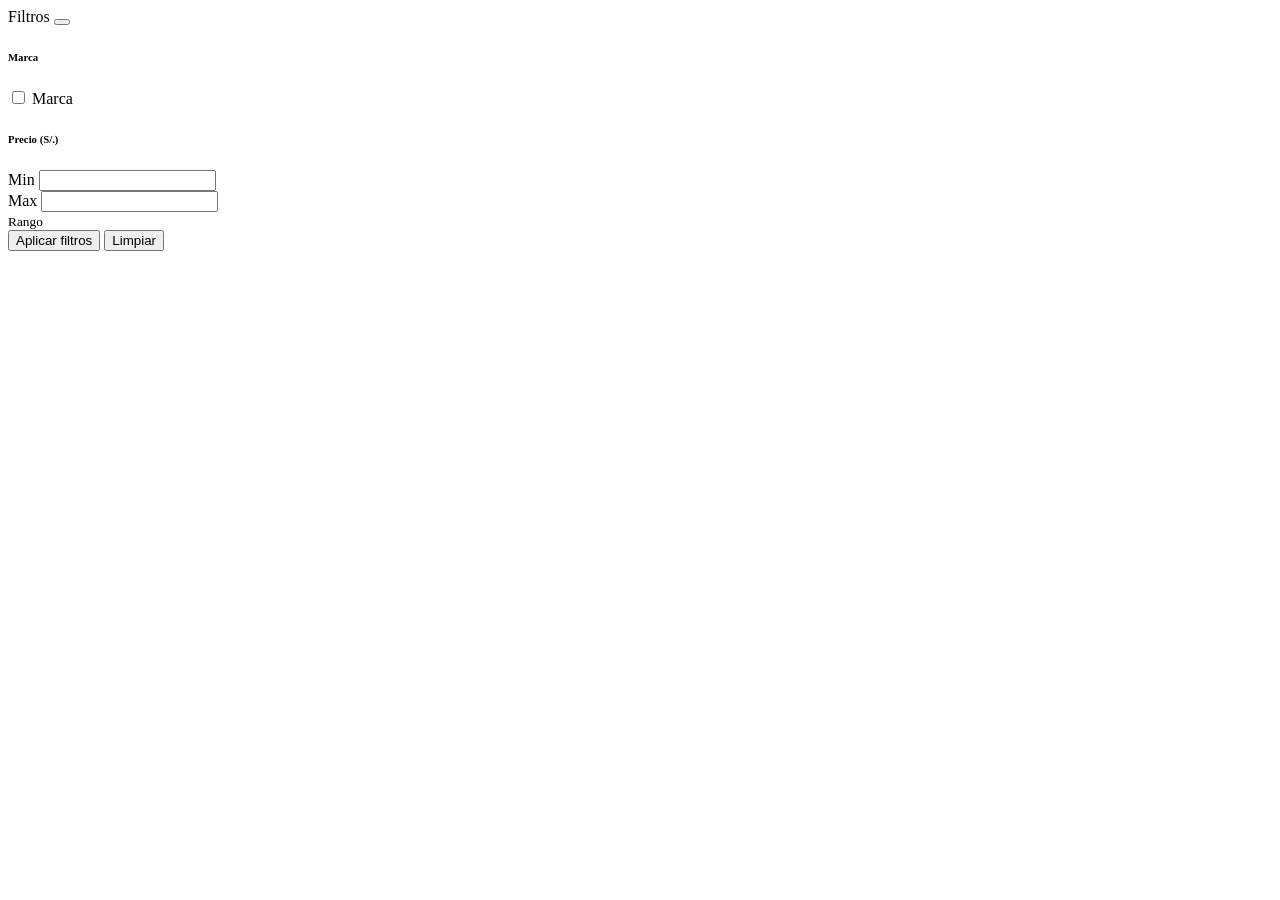
<file: src/main/resources/templates/fragmentos/filtros.html>
<!DOCTYPE html>
<html xmlns:th="http://www.thymeleaf.org">
<body>

<!-- filtros -->
<aside class="panel-filtros" th:fragment="filtros(marcas, precioMin, precioMax)">
    <div class="filtros-titulo">
        <span><i class="bi bi-funnel-fill"></i> Filtros</span>
        <button type="button" class="btn-close d-lg-none" onclick="toggleFiltros()"></button>
    </div>

    <div class="filtro-seccion">
        <h6><i class="bi bi-tag"></i> Marca</h6>
        <div id="listaMarcasFiltro">
            <div class="form-check" th:each="marca : ${marcas}">
                <input class="form-check-input" type="checkbox"
                       th:value="${marca}" th:id="'marca_' + ${marca}">
                <label class="form-check-label" th:for="'marca_' + ${marca}" th:text="${marca}">Marca</label>
            </div>
        </div>
    </div>

    <div class="filtro-seccion">
        <h6><i class="bi bi-currency-dollar"></i> Precio (S/.)</h6>
        <div class="precio-inputs mb-2">
            <div class="input-group input-group-sm">
                <span class="input-group-text">Min</span>
                <input type="number" class="form-control" id="precioMin"
                       th:placeholder="${precioMin}" min="0" step="50"/>
            </div>
            <div class="input-group input-group-sm">
                <span class="input-group-text">Max</span>
                <input type="number" class="form-control" id="precioMax"
                       th:placeholder="${precioMax}" min="0" step="50"/>
            </div>
        </div>
        <small class="text-muted d-block"
               th:text="'Rango: S/ ' + ${#numbers.formatDecimal(precioMin, 1, 0)} + ' – S/ ' + ${#numbers.formatDecimal(precioMax, 1, 0)}">Rango</small>
    </div>

    <button class="btn-filtrar" onclick="aplicarFiltros()">
        <i class="bi bi-check2-circle"></i> Aplicar filtros
    </button>
    <button class="btn-limpiar" onclick="limpiarFiltros()">
        <i class="bi bi-arrow-counterclockwise"></i> Limpiar
    </button>
</aside>

</body>
</html>
</file>
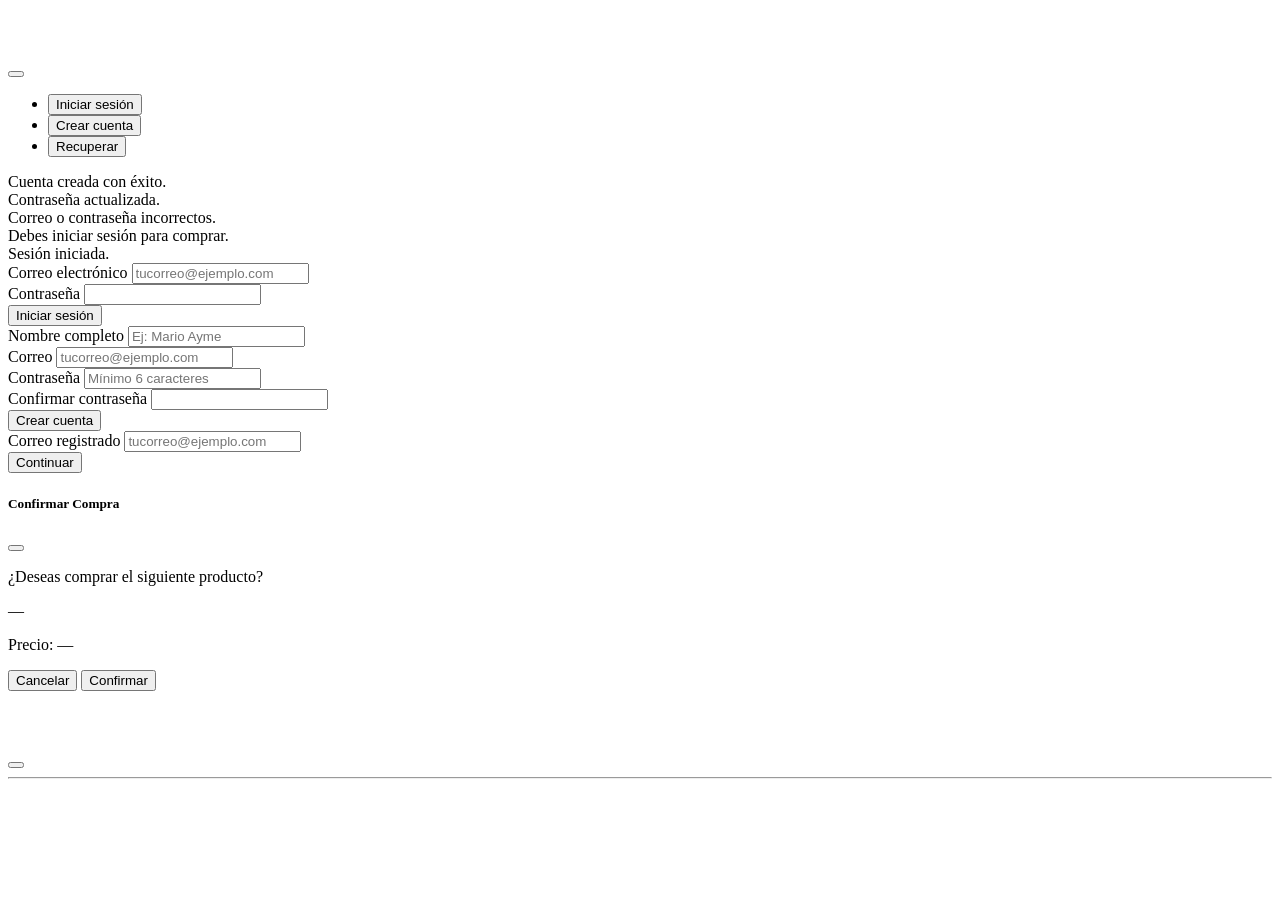
<file: src/main/resources/templates/fragmentos/footer.html>
<!DOCTYPE html>
<html xmlns:th="http://www.thymeleaf.org"
      xmlns:sec="http://www.thymeleaf.org/extras/spring-security">
<body>

<!-- modal -->
<div th:fragment="modales">

    <!-- modal -->
    <div class="modal fade modal-cuenta" id="modalCuenta" tabindex="-1" aria-hidden="true">
        <div class="modal-dialog modal-dialog-centered">
            <div class="modal-content">
                <div class="modal-header" style="background: var(--gradiente-principal); color:#fff;">
                    <h5 class="modal-title"><i class="bi bi-person-circle me-2"></i>Tu cuenta PeruTec</h5>
                    <button type="button" class="btn-close btn-close-white" data-bs-dismiss="modal"></button>
                </div>
                <div class="modal-body">
                    <ul class="nav nav-pills nav-fill mb-3" id="cuentaTabs" role="tablist">
                        <li class="nav-item" role="presentation">
                            <button class="nav-link active" data-bs-toggle="pill" data-bs-target="#tabLogin" type="button" role="tab">
                                <i class="bi bi-box-arrow-in-right me-1"></i>Iniciar sesión
                            </button>
                        </li>
                        <li class="nav-item" role="presentation">
                            <button class="nav-link" data-bs-toggle="pill" data-bs-target="#tabRegistro" type="button" role="tab">
                                <i class="bi bi-person-plus me-1"></i>Crear cuenta
                            </button>
                        </li>
                        <li class="nav-item" role="presentation">
                            <button class="nav-link" data-bs-toggle="pill" data-bs-target="#tabRecuperar" type="button" role="tab">
                                <i class="bi bi-key me-1"></i>Recuperar
                            </button>
                        </li>
                    </ul>

                    <div class="tab-content">
                        <div class="tab-pane fade show active" id="tabLogin" role="tabpanel">
                            <div class="alert alert-perutec info" th:if="${param.registrado}">
                                <i class="bi bi-check-circle me-1"></i>Cuenta creada con éxito.
                            </div>
                            <div class="alert alert-perutec success" th:if="${param.recuperada}">
                                <i class="bi bi-check-circle me-1"></i>Contraseña actualizada.
                            </div>
                            <div class="alert alert-perutec danger" th:if="${param.error}">
                                <i class="bi bi-exclamation-triangle me-1"></i>Correo o contraseña incorrectos.
                            </div>
                            <div class="alert alert-perutec warning" th:if="${param.requiereLogin}">
                                <i class="bi bi-exclamation-triangle me-1"></i>Debes iniciar sesión para comprar.
                            </div>
                            <div class="alert alert-perutec success" th:if="${param.login}">
                                <i class="bi bi-check-circle me-1"></i>Sesión iniciada.
                            </div>
                            <form th:action="@{/login}" method="post">
                                <div class="mb-3">
                                    <label class="form-label fw-semibold">Correo electrónico</label>
                                    <input type="email" name="username" class="form-control"
                                           placeholder="tucorreo@ejemplo.com" required/>
                                </div>
                                <div class="mb-3">
                                    <label class="form-label fw-semibold">Contraseña</label>
                                    <input type="password" name="password" class="form-control" required/>
                                </div>
                                <button type="submit" class="btn-primario">
                                    <i class="bi bi-box-arrow-in-right me-1"></i>Iniciar sesión
                                </button>
                            </form>
                        </div>

                        <div class="tab-pane fade" id="tabRegistro" role="tabpanel">
                            <form th:action="@{/registro}" method="post">
                                <div class="mb-3">
                                    <label class="form-label fw-semibold">Nombre completo</label>
                                    <input type="text" name="nombre" class="form-control" required placeholder="Ej: Mario Ayme"/>
                                </div>
                                <div class="mb-3">
                                    <label class="form-label fw-semibold">Correo</label>
                                    <input type="email" name="email" class="form-control" required placeholder="tucorreo@ejemplo.com"/>
                                </div>
                                <div class="mb-3">
                                    <label class="form-label fw-semibold">Contraseña</label>
                                    <input type="password" name="password" class="form-control" required minlength="6" placeholder="Mínimo 6 caracteres"/>
                                </div>
                                <div class="mb-3">
                                    <label class="form-label fw-semibold">Confirmar contraseña</label>
                                    <input type="password" name="confirmarPassword" class="form-control" required minlength="6"/>
                                </div>
                                <button type="submit" class="btn-primario">
                                    <i class="bi bi-check-circle me-1"></i>Crear cuenta
                                </button>
                            </form>
                        </div>

                        <div class="tab-pane fade" id="tabRecuperar" role="tabpanel">
                            <form th:action="@{/recuperar-password}" method="post">
                                <div class="mb-3">
                                    <label class="form-label fw-semibold">Correo registrado</label>
                                    <input type="email" name="email" class="form-control" required placeholder="tucorreo@ejemplo.com"/>
                                </div>
                                <button type="submit" class="btn-primario">
                                    <i class="bi bi-arrow-repeat me-1"></i>Continuar
                                </button>
                            </form>
                        </div>
                    </div>
                </div>
            </div>
        </div>
    </div>

    <!-- modal -->
    <div class="modal fade modal-compra" id="modalCompra" tabindex="-1" aria-hidden="true">
        <div class="modal-dialog modal-dialog-centered">
            <div class="modal-content">
                <div class="modal-header">
                    <h5 class="modal-title"><i class="bi bi-bag-check me-2"></i>Confirmar Compra</h5>
                    <button type="button" class="btn-close btn-close-white" data-bs-dismiss="modal"></button>
                </div>
                <form th:action="@{/comprar}" method="post">
                    <div class="modal-body">
                        <p class="mb-1">¿Deseas comprar el siguiente producto?</p>
                        <p class="fw-bold fs-5 text-primary" id="nombreProductoModal">—</p>
                        <p class="text-muted">Precio: <span class="fw-bold text-dark" id="precioProductoModal">—</span></p>
                        <input type="hidden" name="productoId" id="inputProductoId" value=""/>
                    </div>
                    <div class="modal-footer">
                        <button type="button" class="btn btn-secondary" data-bs-dismiss="modal">Cancelar</button>
                        <button type="submit" class="btn-primary-perutec">
                            <i class="bi bi-check-circle me-1"></i>Confirmar
                        </button>
                    </div>
                </form>
            </div>
        </div>
    </div>

    <!-- modal -->
    <div class="modal fade" id="modalCarrito" tabindex="-1" aria-hidden="true">
        <div class="modal-dialog modal-dialog-centered modal-dialog-scrollable modal-lg">
            <div class="modal-content">
                <div class="modal-header" style="background: var(--gradiente-principal); color:#fff;">
                    <h5 class="modal-title"><i class="bi bi-cart3 me-2"></i>Mi Carrito</h5>
                    <button type="button" class="btn-close btn-close-white" data-bs-dismiss="modal"></button>
                </div>
                <div class="modal-body">
                    <div id="carritoBody"></div>
                    <hr/>
                    <div class="boleta-carrito" id="boletaCarrito" style="display:none;">
                        <h6><i class="bi bi-receipt me-1"></i>BOLETA DE VENTA</h6>
                        <table>
                            <thead>
                            <tr>
                                <th>#</th>
                                <th>Producto</th>
                                <th class="text-end">P.U.</th>
                                <th class="text-center">Cant.</th>
                                <th class="text-end">Subtotal</th>
                            </tr>
                            </thead>
                            <tbody id="boletaItems"></tbody>
                            <tfoot>
                            <tr>
                                <td colspan="3"></td>
                                <td class="text-end">Subtotal (sin IGV):</td>
                                <td class="text-end" id="boletaSubtotal">S/ 0.00</td>
                            </tr>
                            <tr>
                                <td colspan="3"></td>
                                <td class="text-end">IGV (18%):</td>
                                <td class="text-end" id="boletaIgv">S/ 0.00</td>
                            </tr>
                            <tr>
                                <td colspan="3"></td>
                                <td class="text-end">TOTAL:</td>
                                <td class="text-end" id="boletaTotal">S/ 0.00</td>
                            </tr>
                            </tfoot>
                        </table>
                    </div>
                </div>
                <div class="modal-footer flex-column align-items-stretch" id="carritoFooter" style="display:none;">
                    <div class="d-flex gap-2 w-100">
                        <button type="button" class="btn btn-outline-secondary flex-grow-1" onclick="vaciarCarrito()">
                            <i class="bi bi-trash3 me-1"></i>Vaciar carrito
                        </button>
                        <button type="button" class="btn btn-success flex-grow-1" onclick="finalizarCompraCarrito()">
                            <i class="bi bi-bag-check me-1"></i>Finalizar compra y descargar boleta
                        </button>
                    </div>
                </div>
            </div>
        </div>
    </div>

</div>

</body>
</html>
</file>
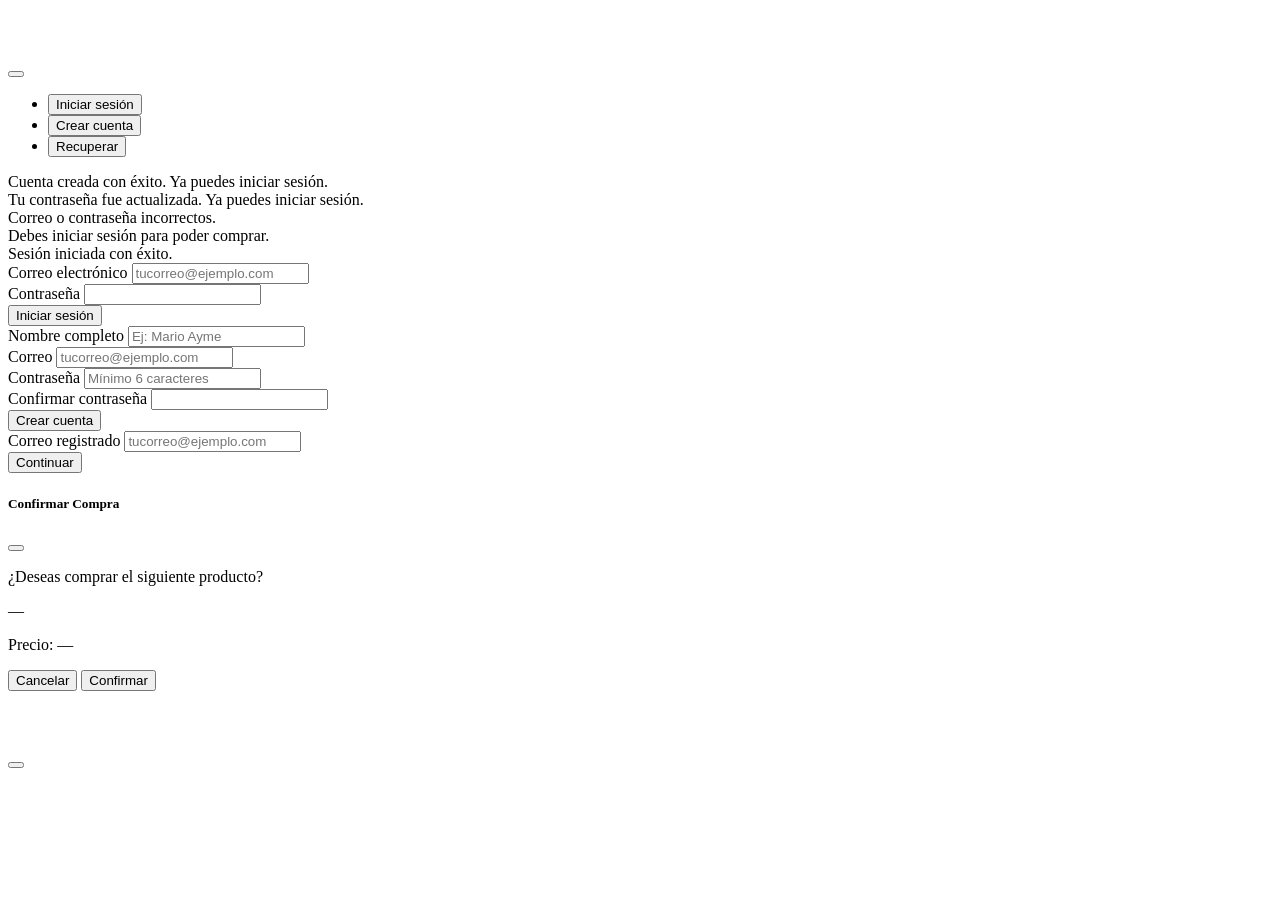
<file: src/main/resources/templates/fragmentos/modales.html>
<!DOCTYPE html>
<html xmlns:th="http://www.thymeleaf.org"
      xmlns:sec="http://www.thymeleaf.org/extras/spring-security">
<body>

<!-- modal -->
<div th:fragment="modales">

    <!-- modal -->
    <div class="modal fade modal-cuenta" id="modalCuenta" tabindex="-1" aria-hidden="true">
        <div class="modal-dialog modal-dialog-centered">
            <div class="modal-content">
                <div class="modal-header" style="background: var(--gradiente-principal); color:#fff;">
                    <h5 class="modal-title"><i class="bi bi-person-circle me-2"></i>Te damos la bienvenida a PeruTec</h5>
                    <button type="button" class="btn-close btn-close-white" data-bs-dismiss="modal"></button>
                </div>
                <div class="modal-body">
                    <ul class="nav nav-pills nav-fill mb-3" id="cuentaTabs" role="tablist">
                        <li class="nav-item" role="presentation">
                            <button class="nav-link active" data-bs-toggle="pill" data-bs-target="#tabLogin" type="button" role="tab">
                                <i class="bi bi-box-arrow-in-right me-1"></i>Iniciar sesión
                            </button>
                        </li>
                        <li class="nav-item" role="presentation">
                            <button class="nav-link" data-bs-toggle="pill" data-bs-target="#tabRegistro" type="button" role="tab">
                                <i class="bi bi-person-plus me-1"></i>Crear cuenta
                            </button>
                        </li>
                        <li class="nav-item" role="presentation">
                            <button class="nav-link" data-bs-toggle="pill" data-bs-target="#tabRecuperar" type="button" role="tab">
                                <i class="bi bi-key me-1"></i>Recuperar
                            </button>
                        </li>
                    </ul>

                    <div class="tab-content">
                        <!-- Login -->
                        <div class="tab-pane fade show active" id="tabLogin" role="tabpanel">
                            <div class="alert alert-perutec info" th:if="${param.registrado}">
                                <i class="bi bi-check-circle me-1"></i>Cuenta creada con éxito. Ya puedes iniciar sesión.
                            </div>
                            <div class="alert alert-perutec success" th:if="${param.recuperada}">
                                <i class="bi bi-check-circle me-1"></i>Tu contraseña fue actualizada. Ya puedes iniciar sesión.
                            </div>
                            <div class="alert alert-perutec danger" th:if="${param.error}">
                                <i class="bi bi-exclamation-triangle me-1"></i>Correo o contraseña incorrectos.
                            </div>
                            <div class="alert alert-perutec warning" th:if="${param.requiereLogin}">
                                <i class="bi bi-exclamation-triangle me-1"></i>Debes iniciar sesión para poder comprar.
                            </div>
                            <div class="alert alert-perutec success" th:if="${param.login}">
                                <i class="bi bi-check-circle me-1"></i>Sesión iniciada con éxito.
                            </div>
                            <form th:action="@{/login}" method="post">
                                <div class="mb-3">
                                    <label class="form-label fw-semibold">Correo electrónico</label>
                                    <input type="email" name="username" class="form-control"
                                           placeholder="tucorreo@ejemplo.com" required/>
                                </div>
                                <div class="mb-3">
                                    <label class="form-label fw-semibold">Contraseña</label>
                                    <input type="password" name="password" class="form-control" required/>
                                </div>
                                <button type="submit" class="btn-primario">
                                    <i class="bi bi-box-arrow-in-right me-1"></i>Iniciar sesión
                                </button>
                            </form>
                        </div>

                        <!-- Registro -->
                        <div class="tab-pane fade" id="tabRegistro" role="tabpanel">
                            <form th:action="@{/registro}" method="post">
                                <div class="mb-3">
                                    <label class="form-label fw-semibold">Nombre completo</label>
                                    <input type="text" name="nombre" class="form-control" required placeholder="Ej: Mario Ayme"/>
                                </div>
                                <div class="mb-3">
                                    <label class="form-label fw-semibold">Correo</label>
                                    <input type="email" name="email" class="form-control" required placeholder="tucorreo@ejemplo.com"/>
                                </div>
                                <div class="mb-3">
                                    <label class="form-label fw-semibold">Contraseña</label>
                                    <input type="password" name="password" class="form-control" required minlength="6" placeholder="Mínimo 6 caracteres"/>
                                </div>
                                <div class="mb-3">
                                    <label class="form-label fw-semibold">Confirmar contraseña</label>
                                    <input type="password" name="confirmarPassword" class="form-control" required minlength="6"/>
                                </div>
                                <button type="submit" class="btn-primario">
                                    <i class="bi bi-check-circle me-1"></i>Crear cuenta
                                </button>
                            </form>
                        </div>

                        <!-- Recuperar -->
                        <div class="tab-pane fade" id="tabRecuperar" role="tabpanel">
                            <form th:action="@{/recuperar-password}" method="post">
                                <div class="mb-3">
                                    <label class="form-label fw-semibold">Correo registrado</label>
                                    <input type="email" name="email" class="form-control" required placeholder="tucorreo@ejemplo.com"/>
                                </div>
                                <button type="submit" class="btn-primario">
                                    <i class="bi bi-arrow-repeat me-1"></i>Continuar
                                </button>
                            </form>
                        </div>
                    </div>
                </div>
            </div>
        </div>
    </div>

    <!-- modal -->
    <div class="modal fade modal-compra" id="modalCompra" tabindex="-1" aria-hidden="true">
        <div class="modal-dialog modal-dialog-centered">
            <div class="modal-content">
                <div class="modal-header">
                    <h5 class="modal-title"><i class="bi bi-bag-check me-2"></i>Confirmar Compra</h5>
                    <button type="button" class="btn-close btn-close-white" data-bs-dismiss="modal"></button>
                </div>
                <form th:action="@{/comprar}" method="post">
                    <div class="modal-body">
                        <p class="mb-1">¿Deseas comprar el siguiente producto?</p>
                        <p class="fw-bold fs-5 text-primary" id="nombreProductoModal">—</p>
                        <p class="text-muted">Precio: <span class="fw-bold text-dark" id="precioProductoModal">—</span></p>
                        <input type="hidden" name="productoId" id="inputProductoId" value=""/>
                    </div>
                    <div class="modal-footer">
                        <button type="button" class="btn btn-secondary" data-bs-dismiss="modal">Cancelar</button>
                        <button type="submit" class="btn-primary-perutec">
                            <i class="bi bi-check-circle me-1"></i>Confirmar
                        </button>
                    </div>
                </form>
            </div>
        </div>
    </div>

    <!-- modal -->
    <div class="modal fade" id="modalCarrito" tabindex="-1" aria-hidden="true">
        <div class="modal-dialog modal-dialog-centered modal-dialog-scrollable">
            <div class="modal-content">
                <div class="modal-header" style="background: var(--gradiente-principal); color:#fff;">
                    <h5 class="modal-title"><i class="bi bi-cart3 me-2"></i>Mi Carrito</h5>
                    <button type="button" class="btn-close btn-close-white" data-bs-dismiss="modal"></button>
                </div>
                <div class="modal-body" id="carritoBody"></div>
                <div class="modal-footer flex-column align-items-stretch" id="carritoFooter" style="display:none;">
                    <div class="d-flex justify-content-between w-100 align-items-center mb-2">
                        <span class="fw-bold">Total:</span>
                        <span class="fw-bold fs-5 text-primary" id="carritoTotal">S/ 0.00</span>
                    </div>
                    <div class="d-flex gap-2 w-100">
                        <button type="button" class="btn btn-outline-secondary flex-grow-1" onclick="vaciarCarrito()">
                            <i class="bi bi-trash3 me-1"></i>Vaciar
                        </button>
                        <button type="button" class="btn btn-success flex-grow-1" onclick="finalizarCompraCarrito()">
                            <i class="bi bi-bag-check me-1"></i>Finalizar compra
                        </button>
                    </div>
                </div>
            </div>
        </div>
    </div>

</div>

</body>
</html>
</file>
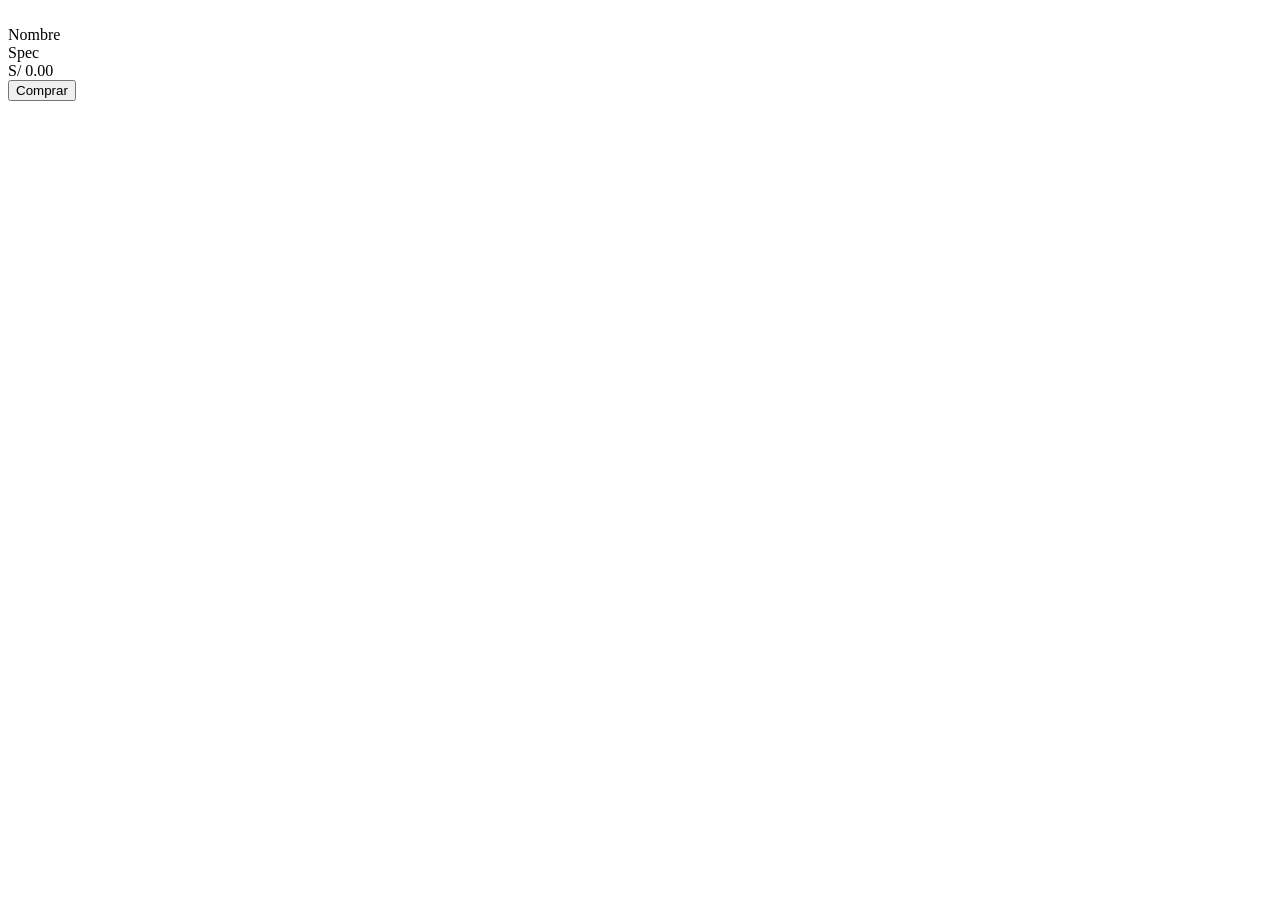
<file: src/main/resources/templates/fragmentos/tarjeta-producto.html>
<!DOCTYPE html>
<html xmlns:th="http://www.thymeleaf.org">
<body>

<!-- grid -->
<div class="producto-card" th:fragment="tarjeta(prod)">
    <div class="producto-imagen">
        <img th:src="${#strings.startsWith(prod.imagenUrl, 'http') or #strings.startsWith(prod.imagenUrl, '/')} ? ${prod.imagenUrl} : @{'/img/' + ${prod.imagenUrl}}"
             th:alt="${prod.nombre}"
             onerror="this.onerror=null; this.src='https://placehold.co/300x300/EEEEEE/999999?text=Sin+imagen';"/>
    </div>
    <div class="producto-info">
        <div class="producto-nombre" th:text="${prod.nombre}">Nombre</div>
        <div class="producto-spec" th:text="${prod.descripcion}">Spec</div>
        <div class="producto-precio" th:text="'S/ ' + ${#numbers.formatDecimal(prod.precio, 1, 2)}">S/ 0.00</div>
        <button class="btn-comprar-card" type="button"
                th:attr="data-id=${prod.id}, data-nombre=${prod.nombre}, data-precio=${prod.precio}"
                th:disabled="${prod.cantidad == 0}"
                onclick="abrirModalCompra(this)">
            <span th:text="${prod.cantidad == 0} ? 'Sin stock' : 'Comprar'">Comprar</span>
        </button>
    </div>
</div>

</body>
</html>
</file>
